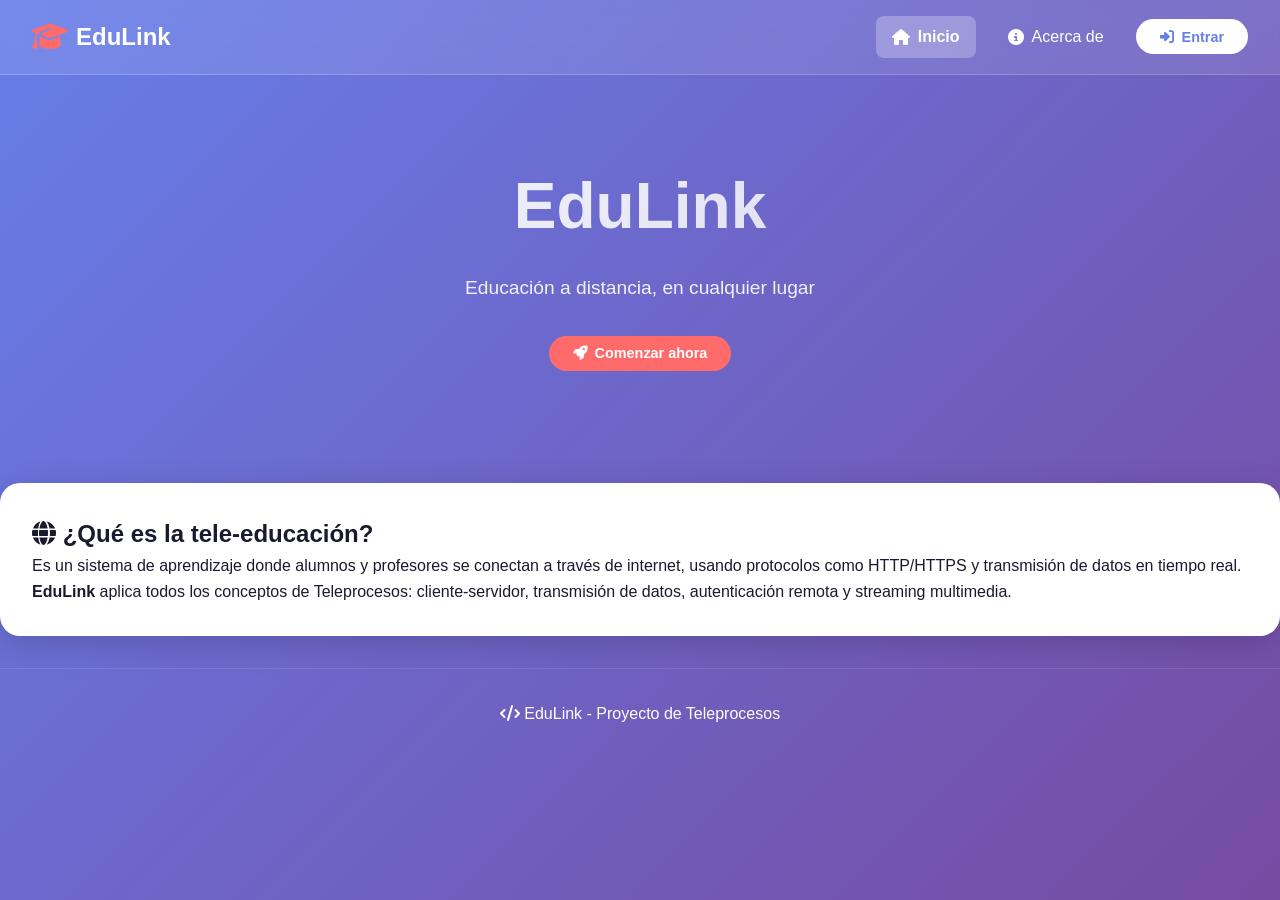
<file: index.html>
<!DOCTYPE html>
<html lang="es">

<head>
    <meta charset="UTF-8">
    <meta name="viewport" content="width=device-width, initial-scale=1.0">
    <title>EduLink - Educación Digital</title>
    <link rel="stylesheet" href="css/styles.css">
    <!-- Font Awesome 6 -->
    <link rel="stylesheet" href="https://cdnjs.cloudflare.com/ajax/libs/font-awesome/6.7.2/css/all.min.css">
</head>

<body>
    <nav class="navbar">
        <div class="logo">
            <i class="fas fa-graduation-cap"></i>
            <span>EduLink</span>
        </div>
        <div class="nav-links">
            <a href="index.html" class="active"><i class="fas fa-home"></i> Inicio</a>
            <a href="about.html"><i class="fas fa-info-circle"></i> Acerca de</a>
            <button id="loginBtnNav" class="btn-login"><i class="fas fa-sign-in-alt"></i> Entrar</button>
        </div>
    </nav>

    <header class="hero">
        <h1>EduLink</h1>
        <p>Educación a distancia, en cualquier lugar</p>
        <button id="heroLoginBtn" class="btn-primary"><i class="fas fa-rocket"></i> Comenzar ahora</button>
    </header>

    <section class="info-section">
        <h2><i class="fas fa-globe"></i> ¿Qué es la tele-educación?</h2>
        <p>Es un sistema de aprendizaje donde alumnos y profesores se conectan a través de internet, usando protocolos
            como HTTP/HTTPS y transmisión de datos en tiempo real.</p>
        <p><strong>EduLink</strong> aplica todos los conceptos de Teleprocesos: cliente-servidor, transmisión de datos,
            autenticación remota y streaming multimedia.</p>
    </section>

    <footer>
        <p><i class="fas fa-code"></i> EduLink - Proyecto de Teleprocesos</p>
    </footer>

    <script>
        const loginBtnNav = document.getElementById('loginBtnNav');
        const heroLoginBtn = document.getElementById('heroLoginBtn');
        const isLoggedIn = localStorage.getItem('isLoggedIn') === 'true';
        const userName = localStorage.getItem('userName') || '';

        if (isLoggedIn) {
            if (loginBtnNav) {
                loginBtnNav.innerHTML = `<i class="fas fa-tachometer-alt"></i> Panel de Control`;
                loginBtnNav.addEventListener('click', () => {
                    window.location.href = 'dashboard.html';
                });
            }
            if (heroLoginBtn) {
                heroLoginBtn.innerHTML = `<i class="fas fa-book"></i> Ir a mis guías`;
                heroLoginBtn.addEventListener('click', () => {
                    window.location.href = 'dashboard.html';
                });
            }
        } else {
            loginBtnNav?.addEventListener('click', () => {
                window.location.href = 'login.html';
            });
            heroLoginBtn?.addEventListener('click', () => {
                window.location.href = 'login.html';
            });
        }
    </script>
</body>

</html>
</file>
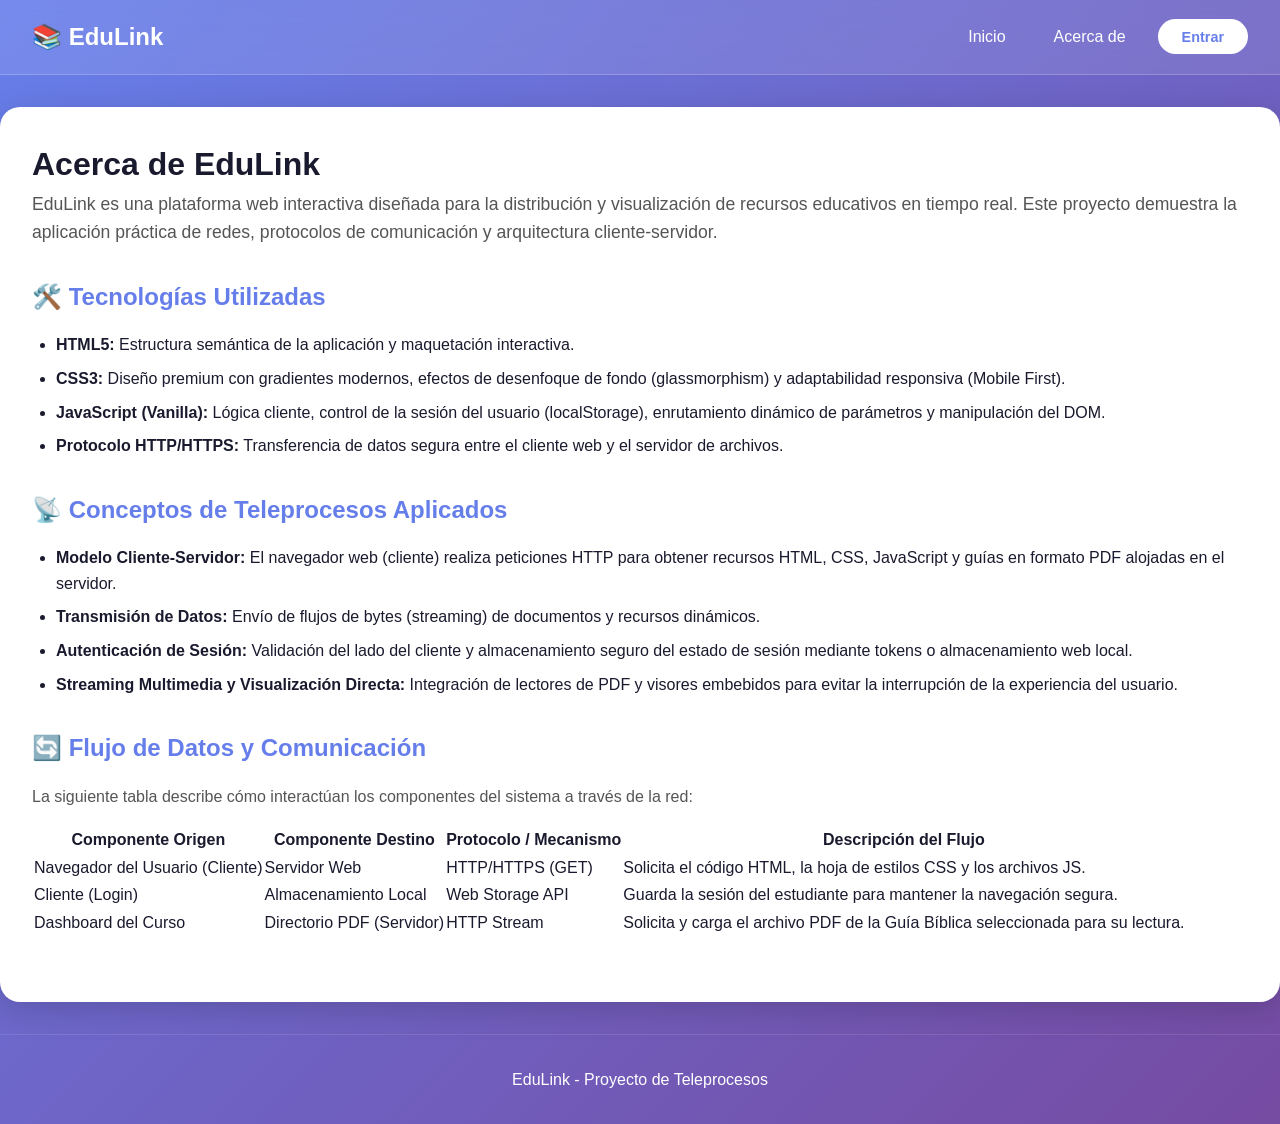
<file: about.html>
<!DOCTYPE html>
<html lang="es">

<head>
    <meta charset="UTF-8">
    <meta name="viewport" content="width=device-width, initial-scale=1.0">
    <title>Acerca de - EduLink</title>
    <link rel="stylesheet" href="css/styles.css">
</head>

<body>
    <nav class="navbar">
        <div class="logo">📚 EduLink</div>
        <div class="nav-links">
            <a href="index.html">Inicio</a>
            <a href="about.html">Acerca de</a>
            <button id="loginBtnNav" class="btn-login">Entrar</button>
        </div>
    </nav>

    <div class="about-container">
        <h1>Acerca de EduLink</h1>
        <p style="margin-bottom: 2rem; color: #555; font-size: 1.1rem;">
            EduLink es una plataforma web interactiva diseñada para la distribución y visualización de recursos educativos en tiempo real. 
            Este proyecto demuestra la aplicación práctica de redes, protocolos de comunicación y arquitectura cliente-servidor.
        </p>

        <section class="tech-section">
            <h2>🛠️ Tecnologías Utilizadas</h2>
            <ul>
                <li><strong>HTML5:</strong> Estructura semántica de la aplicación y maquetación interactiva.</li>
                <li><strong>CSS3:</strong> Diseño premium con gradientes modernos, efectos de desenfoque de fondo (glassmorphism) y adaptabilidad responsiva (Mobile First).</li>
                <li><strong>JavaScript (Vanilla):</strong> Lógica cliente, control de la sesión del usuario (localStorage), enrutamiento dinámico de parámetros y manipulación del DOM.</li>
                <li><strong>Protocolo HTTP/HTTPS:</strong> Transferencia de datos segura entre el cliente web y el servidor de archivos.</li>
            </ul>
        </section>

        <section class="teleprocesos-section">
            <h2>📡 Conceptos de Teleprocesos Aplicados</h2>
            <ul>
                <li><strong>Modelo Cliente-Servidor:</strong> El navegador web (cliente) realiza peticiones HTTP para obtener recursos HTML, CSS, JavaScript y guías en formato PDF alojadas en el servidor.</li>
                <li><strong>Transmisión de Datos:</strong> Envío de flujos de bytes (streaming) de documentos y recursos dinámicos.</li>
                <li><strong>Autenticación de Sesión:</strong> Validación del lado del cliente y almacenamiento seguro del estado de sesión mediante tokens o almacenamiento web local.</li>
                <li><strong>Streaming Multimedia y Visualización Directa:</strong> Integración de lectores de PDF y visores embebidos para evitar la interrupción de la experiencia del usuario.</li>
            </ul>
        </section>

        <section class="flujo-section">
            <h2>🔄 Flujo de Datos y Comunicación</h2>
            <p style="margin-bottom: 1rem; color: #555;">La siguiente tabla describe cómo interactúan los componentes del sistema a través de la red:</p>
            <table>
                <thead>
                    <tr>
                        <th>Componente Origen</th>
                        <th>Componente Destino</th>
                        <th>Protocolo / Mecanismo</th>
                        <th>Descripción del Flujo</th>
                    </tr>
                </thead>
                <tbody>
                    <tr>
                        <td>Navegador del Usuario (Cliente)</td>
                        <td>Servidor Web</td>
                        <td>HTTP/HTTPS (GET)</td>
                        <td>Solicita el código HTML, la hoja de estilos CSS y los archivos JS.</td>
                    </tr>
                    <tr>
                        <td>Cliente (Login)</td>
                        <td>Almacenamiento Local</td>
                        <td>Web Storage API</td>
                        <td>Guarda la sesión del estudiante para mantener la navegación segura.</td>
                    </tr>
                    <tr>
                        <td>Dashboard del Curso</td>
                        <td>Directorio PDF (Servidor)</td>
                        <td>HTTP Stream</td>
                        <td>Solicita y carga el archivo PDF de la Guía Bíblica seleccionada para su lectura.</td>
                    </tr>
                </tbody>
            </table>
        </section>
    </div>

    <footer>
        <p>EduLink - Proyecto de Teleprocesos</p>
    </footer>

    <script>
        // Control de sesión para cambiar el botón de navegación
        const loginBtn = document.getElementById('loginBtnNav');
        const isLoggedIn = localStorage.getItem('isLoggedIn') === 'true';

        if (isLoggedIn) {
            loginBtn.textContent = 'Panel de Control';
            loginBtn.addEventListener('click', () => {
                window.location.href = 'dashboard.html';
            });
        } else {
            loginBtn.textContent = 'Entrar';
            loginBtn.addEventListener('click', () => {
                window.location.href = 'login.html';
            });
        }
    </script>
</body>

</html>
</file>
<file: css/styles.css>
/* ========================================
   VARIABLES GLOBALES
   ======================================== */
:root {
    --primary: #667eea;
    --primary-dark: #5a67d8;
    --secondary: #764ba2;
    --accent: #ff6b6b;
    --accent-dark: #ff5252;
    --dark: #1a1a2e;
    --light: #f8f9fa;
    --gray: #6c757d;
    --success: #28a745;
    --warning: #ffc107;
    --danger: #dc3545;
    --white: #ffffff;
    --shadow-sm: 0 2px 8px rgba(0, 0, 0, 0.08);
    --shadow-md: 0 4px 16px rgba(0, 0, 0, 0.12);
    --shadow-lg: 0 8px 32px rgba(0, 0, 0, 0.16);
    --shadow-xl: 0 16px 48px rgba(0, 0, 0, 0.2);
    --radius-sm: 8px;
    --radius-md: 12px;
    --radius-lg: 20px;
    --radius-xl: 28px;
    --transition-fast: 0.2s ease;
    --transition-normal: 0.3s ease;
    --transition-slow: 0.5s ease;
}

* {
    margin: 0;
    padding: 0;
    box-sizing: border-box;
}

/* ========================================
   TIPOGRAFÍA PROFESIONAL
   ======================================== */
@import url('https://fonts.googleapis.com/css2?family=Inter:ital,wght@0,100..900;1,100..900&display=swap');

body {
    font-family: 'Inter', 'Segoe UI', Tahoma, Geneva, Verdana, sans-serif;
    background: linear-gradient(135deg, var(--primary) 0%, var(--secondary) 100%);
    min-height: 100vh;
    color: var(--white);
    line-height: 1.6;
}

/* ========================================
   ANIMACIONES GLOBALES
   ======================================== */
@keyframes fadeIn {
    from {
        opacity: 0;
    }

    to {
        opacity: 1;
    }
}

@keyframes slideUp {
    from {
        opacity: 0;
        transform: translateY(30px);
    }

    to {
        opacity: 1;
        transform: translateY(0);
    }
}

@keyframes slideIn {
    from {
        opacity: 0;
        transform: translateX(-20px);
    }

    to {
        opacity: 1;
        transform: translateX(0);
    }
}

@keyframes pulse {

    0%,
    100% {
        opacity: 1;
    }

    50% {
        opacity: 0.5;
    }
}

@keyframes spin {
    to {
        transform: rotate(360deg);
    }
}

.fade-in {
    animation: fadeIn var(--transition-normal);
}

.slide-up {
    animation: slideUp var(--transition-normal);
}

/* ========================================
   LOADER
   ======================================== */
.loader {
    display: flex;
    justify-content: center;
    align-items: center;
    padding: 3rem;
}

.loader-spinner {
    width: 48px;
    height: 48px;
    border: 4px solid rgba(255, 255, 255, 0.2);
    border-top-color: var(--white);
    border-radius: 50%;
    animation: spin 0.8s linear infinite;
}

.loader-text {
    margin-left: 1rem;
    font-size: 0.9rem;
    opacity: 0.8;
}

/* ========================================
   NAVEGACIÓN (Glassmorphism Mejorado)
   ======================================== */
.navbar {
    display: flex;
    justify-content: space-between;
    align-items: center;
    padding: 1rem 2rem;
    background: rgba(255, 255, 255, 0.1);
    backdrop-filter: blur(12px);
    border-bottom: 1px solid rgba(255, 255, 255, 0.2);
    flex-wrap: wrap;
    position: sticky;
    top: 0;
    z-index: 1000;
    animation: slideIn var(--transition-normal);
}

.logo {
    font-size: 1.5rem;
    font-weight: bold;
    display: flex;
    align-items: center;
    gap: 0.5rem;
}

.logo i {
    color: var(--accent);
    font-size: 1.8rem;
}

.nav-links {
    display: flex;
    align-items: center;
    gap: 1rem;
    flex-wrap: wrap;
}

.nav-links a {
    color: var(--white);
    text-decoration: none;
    padding: 0.5rem 1rem;
    border-radius: var(--radius-sm);
    transition: all var(--transition-fast);
    display: flex;
    align-items: center;
    gap: 0.5rem;
}

.nav-links a:hover {
    background: rgba(255, 255, 255, 0.2);
    transform: translateY(-2px);
}

.nav-links a.active {
    background: rgba(255, 255, 255, 0.25);
    font-weight: 600;
}

/* ========================================
   BOTONES
   ======================================== */
.btn-login,
.btn-primary,
.btn-outline {
    border: none;
    padding: 0.6rem 1.5rem;
    border-radius: 40px;
    cursor: pointer;
    font-weight: 600;
    transition: all var(--transition-fast);
    text-decoration: none;
    display: inline-flex;
    align-items: center;
    gap: 0.5rem;
    font-size: 0.9rem;
}

.btn-primary {
    background: var(--accent);
    color: var(--white);
}

.btn-primary:hover {
    background: var(--accent-dark);
    transform: translateY(-2px);
    box-shadow: var(--shadow-md);
}

.btn-outline {
    background: transparent;
    border: 2px solid var(--white);
    color: var(--white);
}

.btn-outline:hover {
    background: var(--white);
    color: var(--primary);
    transform: translateY(-2px);
}

.btn-login {
    background: var(--white);
    color: var(--primary);
}

.btn-login:hover {
    transform: translateY(-2px);
    box-shadow: var(--shadow-md);
}

.btn-google {
    background: #db4437;
    border: none;
    padding: 0.6rem 1.5rem;
    border-radius: 40px;
    color: var(--white);
    cursor: pointer;
    font-weight: 600;
    display: flex;
    align-items: center;
    justify-content: center;
    gap: 0.5rem;
    transition: all var(--transition-fast);
}

.btn-google:hover {
    background: #c53727;
    transform: translateY(-2px);
}

/* ========================================
   HERO SECTION
   ======================================== */
.hero {
    text-align: center;
    padding: 5rem 2rem;
    animation: fadeIn var(--transition-slow);
}

.hero h1 {
    font-size: 4rem;
    margin-bottom: 1rem;
    background: linear-gradient(135deg, var(--white), rgba(255, 255, 255, 0.7));
    -webkit-background-clip: text;
    background-clip: text;
    color: transparent;
}

.hero p {
    font-size: 1.2rem;
    opacity: 0.9;
    margin-bottom: 2rem;
}

/* ========================================
   CONTENEDORES PRINCIPALES
   ======================================== */
.info-section,
.about-container,
.login-container,
.dashboard-container,
.curso-container {
    background: var(--white);
    color: var(--dark);
    padding: 2rem;
    margin: 2rem auto;
    border-radius: var(--radius-lg);
    max-width: 1400px;
    box-shadow: var(--shadow-lg);
    animation: slideUp var(--transition-normal);
}

/* ========================================
   LOGIN CARD
   ======================================== */
.login-card {
    max-width: 450px;
    margin: 0 auto;
}

.login-card h2 {
    text-align: center;
    margin-bottom: 1.5rem;
    color: var(--primary);
}

.login-card input {
    width: 100%;
    padding: 0.85rem;
    margin: 0.5rem 0;
    border: 2px solid #e9ecef;
    border-radius: var(--radius-md);
    font-size: 1rem;
    transition: all var(--transition-fast);
}

.login-card input:focus {
    outline: none;
    border-color: var(--primary);
    box-shadow: 0 0 0 3px rgba(102, 126, 234, 0.1);
}

.error-message {
    background: #f8d7da;
    color: var(--danger);
    padding: 0.75rem;
    border-radius: var(--radius-sm);
    margin-top: 1rem;
    font-size: 0.85rem;
    text-align: center;
}

.register-link {
    margin-top: 1.5rem;
    text-align: center;
}

.register-link a {
    color: var(--primary);
    cursor: pointer;
    text-decoration: none;
    font-weight: 600;
}

.register-link a:hover {
    text-decoration: underline;
}

/* ========================================
   DASHBOARD - CURSOS GRID
   ======================================== */
.dashboard-header {
    display: flex;
    justify-content: space-between;
    align-items: center;
    flex-wrap: wrap;
    gap: 1rem;
    margin-bottom: 2rem;
}

.search-box {
    display: flex;
    align-items: center;
    gap: 0.5rem;
    background: #f1f3f5;
    padding: 0.5rem 1rem;
    border-radius: 40px;
}

.search-box i {
    color: var(--gray);
}

.search-box input {
    border: none;
    background: none;
    padding: 0.5rem;
    font-size: 0.9rem;
    width: 250px;
}

.search-box input:focus {
    outline: none;
}

.cursos-grid {
    display: grid;
    grid-template-columns: repeat(auto-fill, minmax(320px, 1fr));
    gap: 2rem;
    margin-top: 1rem;
}

.curso-card {
    background: var(--white);
    border-radius: var(--radius-lg);
    overflow: hidden;
    transition: all var(--transition-normal);
    box-shadow: var(--shadow-sm);
    cursor: pointer;
}

.curso-card:hover {
    transform: translateY(-8px);
    box-shadow: var(--shadow-xl);
}

.curso-card img {
    width: 100%;
    height: 200px;
    object-fit: cover;
    transition: transform var(--transition-normal);
}

.curso-card:hover img {
    transform: scale(1.05);
}

.curso-card h3 {
    padding: 1.2rem 1.2rem 0.5rem 1.2rem;
    color: var(--dark);
    font-size: 1.2rem;
}

.curso-card p {
    padding: 0 1.2rem 1rem 1.2rem;
    color: var(--gray);
    font-size: 0.9rem;
    line-height: 1.5;
}

.curso-card button {
    margin: 0 1.2rem 1.2rem 1.2rem;
    width: calc(100% - 2.4rem);
}

/* ========================================
   CURSO - TABS
   ======================================== */
.content-tabs {
    display: flex;
    gap: 0.75rem;
    flex-wrap: wrap;
    margin-bottom: 1.5rem;
    border-bottom: 2px solid #e9ecef;
    padding-bottom: 0.75rem;
}

.tab-btn {
    background: none;
    border: none;
    padding: 0.6rem 1.2rem;
    border-radius: 40px;
    font-size: 0.9rem;
    cursor: pointer;
    color: var(--gray);
    font-weight: 600;
    transition: all var(--transition-fast);
    display: flex;
    align-items: center;
    gap: 0.5rem;
}

.tab-btn:hover {
    background: #f1f3f5;
    color: var(--primary);
}

.tab-btn.active {
    background: linear-gradient(135deg, var(--primary), var(--secondary));
    color: var(--white);
}

.tab-panel {
    display: none;
    animation: fadeIn var(--transition-normal);
}

.tab-panel.active {
    display: block;
}

/* Video container */
.video-container {
    position: relative;
    width: 100%;
    padding-bottom: 56.25%;
    border-radius: var(--radius-lg);
    overflow: hidden;
    background: var(--dark);
}

.video-container iframe {
    position: absolute;
    top: 0;
    left: 0;
    width: 100%;
    height: 100%;
    border: none;
}

/* PDF Container */
.pdf-container {
    background: #f1f3f5;
    border-radius: var(--radius-lg);
    overflow: hidden;
    margin: 1rem 0;
}

.pdf-toolbar {
    display: flex;
    justify-content: flex-end;
    gap: 1rem;
    padding: 0.75rem 1rem;
    background: var(--dark);
    flex-wrap: wrap;
}

.pdf-toolbar button {
    background: rgba(255, 255, 255, 0.1);
    border: none;
    padding: 0.4rem 1rem;
    border-radius: var(--radius-sm);
    color: var(--white);
    cursor: pointer;
    font-size: 0.8rem;
    display: flex;
    align-items: center;
    gap: 0.5rem;
    transition: all var(--transition-fast);
}

.pdf-toolbar button:hover {
    background: rgba(255, 255, 255, 0.2);
}

.pdf-viewer {
    width: 100%;
    height: 650px;
    border: none;
    background: var(--white);
}

/* Texto lector */
.texto-lector {
    background: #fdfaf5;
    border: 1px solid #e8e0d0;
    border-radius: var(--radius-lg);
    padding: 2.5rem 3rem;
    margin: 1rem 0;
    font-family: 'Georgia', serif;
    font-size: 1.05rem;
    line-height: 1.8;
    color: #2c2c2c;
    max-height: 650px;
    overflow-y: auto;
}

.texto-lector h1,
.texto-lector h2,
.texto-lector h3 {
    font-family: 'Inter', sans-serif;
    color: var(--primary);
    margin: 1.5rem 0 0.75rem;
}

.texto-lector blockquote {
    border-left: 4px solid var(--primary);
    margin: 1.5rem 0;
    padding: 0.5rem 1.5rem;
    background: #f0eeff;
    border-radius: 0 var(--radius-md) var(--radius-md) 0;
    font-style: italic;
}

/* Badge de contenido */
.content-type-badge {
    display: inline-flex;
    align-items: center;
    gap: 0.5rem;
    background: linear-gradient(135deg, var(--primary), var(--secondary));
    color: var(--white);
    padding: 0.4rem 1rem;
    border-radius: 40px;
    font-size: 0.8rem;
    font-weight: 600;
    margin-bottom: 1rem;
}

/* Recursos grid */
.recursos-grid {
    display: grid;
    grid-template-columns: repeat(auto-fill, minmax(280px, 1fr));
    gap: 1rem;
    margin-top: 1rem;
}

.recurso-card {
    display: flex;
    align-items: center;
    gap: 1rem;
    padding: 1rem 1.2rem;
    border: 1px solid #e9ecef;
    border-radius: var(--radius-md);
    text-decoration: none;
    background: #fafbfc;
    transition: all var(--transition-fast);
}

.recurso-card:hover {
    transform: translateY(-3px);
    box-shadow: var(--shadow-md);
    border-color: var(--primary);
}

.recurso-icon {
    font-size: 1.5rem;
    flex-shrink: 0;
}

.recurso-info strong {
    display: block;
    font-size: 0.9rem;
    color: var(--dark);
    margin-bottom: 0.25rem;
}

.recurso-info span {
    font-size: 0.7rem;
    color: var(--gray);
}

/* Curso info */
.curso-info {
    margin-top: 2rem;
}

.curso-info h2,
.curso-info h3 {
    margin-top: 1.5rem;
    color: var(--dark);
}

.curso-info ul {
    margin-top: 0.5rem;
    padding-left: 1.5rem;
}

.curso-info li {
    margin: 0.5rem 0;
}

/* ========================================
   ABOUT PAGE
   ======================================== */
.tech-section,
.teleprocesos-section,
.flujo-section {
    margin-bottom: 2rem;
}

.tech-section h2,
.teleprocesos-section h2,
.flujo-section h2 {
    color: var(--primary);
    margin-bottom: 1rem;
    display: flex;
    align-items: center;
    gap: 0.5rem;
}

.tech-section ul,
.teleprocesos-section ul {
    margin-top: 0.5rem;
    padding-left: 1.5rem;
}

.tech-section li,
.teleprocesos-section li {
    margin: 0.5rem 0;
}

.conceptos-table {
    width: 100%;
    border-collapse: collapse;
    margin-top: 1rem;
    border-radius: var(--radius-lg);
    overflow: hidden;
}

.conceptos-table th,
.conceptos-table td {
    border: 1px solid #e9ecef;
    padding: 0.85rem;
    text-align: left;
}

.conceptos-table th {
    background: linear-gradient(135deg, var(--primary), var(--secondary));
    color: var(--white);
    font-weight: 600;
}

.conceptos-table td {
    background: var(--white);
}

/* Empty state */
.empty-state {
    text-align: center;
    padding: 4rem;
    background: #f8f9fa;
    border-radius: var(--radius-lg);
    color: var(--gray);
}

.empty-state i {
    font-size: 3rem;
    margin-bottom: 1rem;
    opacity: 0.5;
}

/* Footer */
footer {
    text-align: center;
    padding: 2rem;
    margin-top: 2rem;
    border-top: 1px solid rgba(255, 255, 255, 0.1);
}

/* ========================================
   RESPONSIVE
   ======================================== */
@media (max-width: 768px) {
    .navbar {
        flex-direction: column;
        gap: 1rem;
        text-align: center;
    }

    .hero h1 {
        font-size: 2.5rem;
    }

    .hero p {
        font-size: 1rem;
    }

    .cursos-grid {
        grid-template-columns: 1fr;
    }

    .info-section,
    .about-container,
    .dashboard-container,
    .curso-container {
        margin: 1rem;
        padding: 1.2rem;
    }

    .dashboard-header {
        flex-direction: column;
    }

    .search-box {
        width: 100%;
    }

    .search-box input {
        width: 100%;
    }

    .texto-lector {
        padding: 1.5rem;
    }

    .conceptos-table,
    .conceptos-table th,
    .conceptos-table td {
        font-size: 0.7rem;
    }

    .pdf-viewer {
        height: 400px;
    }
}
</file>
